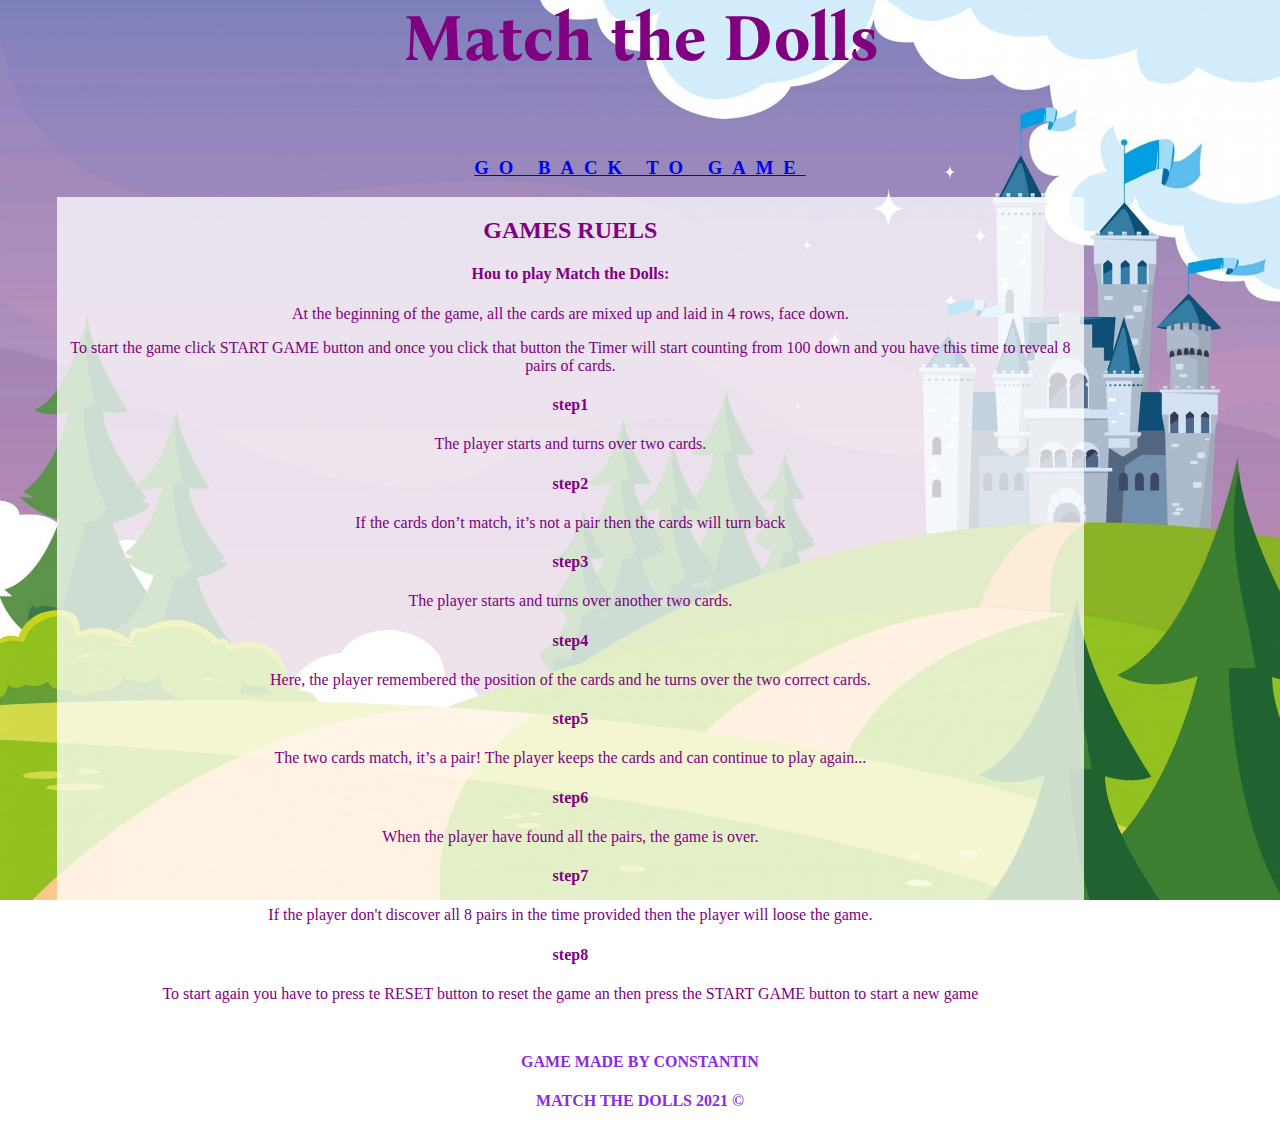
<file: grules.html>
<!DOCTYPE html>

<html lang="en-US">

<!-- Start coding the head -->

<head>
    <meta charset="UTF-8">
    <meta http-equiv="X-UA-Compatible" content="IE=edge">
    <meta name="viewport" content="width=device-width, initial-scale=1.0">

<!--favicon icon-->

    <link rel="shortcut icon" href="favicon/favicon.ico" />

<!-- in here I give the title of the game -->

    <title>Memory Games</title>
    <!--Link to the main page -->
    
    <link rel="stylesheet" href="assets/styles.css" />
    
    <link rel="preconnect" href="https://fonts.googleapis.com">
<link rel="preconnect" href="https://fonts.gstatic.com" crossorigin>
<link href="https://fonts.googleapis.com/css2?family=Bona+Nova:ital@1&display=swap" rel="stylesheet">
<link rel="stylesheet" href="https://pro.fontawesome.com/releases/v5.10.0/css/all.css" integrity="sha384-AYmEC3Yw5cVb3ZcuHtOA93w35dYTsvhLPVnYs9eStHfGJvOvKxVfELGroGkvsg+p" crossorigin="anonymous"/>

</head>

<!-- The folowing code will make the body -->

<body >

    <!-- page-title -->

    <h1 class="page-title">Match the Dolls</h1>

<!--Link to the main page -->

    <a href="index.html" class="btn-text-center" role="button">
        <h3>GO BACK TO GAME</h3></a>

<!-- Games rules for plaing the game -->

    <div class="container" >
        
        <div class="description">
            <h2>GAMES RUELS</h2>
            <h4>Hou to play Match the Dolls:</h4>
            <p>At the beginning of the game, all the cards are mixed up and laid in 4 rows, face down.</p>
            <p>To start the game click START GAME button and once you click that button the Timer will start counting from 100 down and you have this time to reveal 8 pairs of cards.  </p>
            <h4>step1</h4>
            <p>The player starts and turns over two cards.</p>
            <h4>step2</h4>
            <p>If the cards don’t match, it’s not a pair then the cards will turn back</p>
            <h4>step3</h4>
            <p>The player starts and turns over another two cards.</p>
            <h4>step4</h4>
            <p>Here, the player remembered the position of the cards and he turns over the two correct cards.</p>
            <h4>step5</h4>
            <p>The two cards match, it’s a pair! The player keeps the cards and can continue to play again...</p>
            <h4>step6</h4>
            <p>When the player have found all the pairs, the game is over. </p>
            <h4>step7</h4>
            <p>If the player don't discover all 8 pairs in the time provided then the player will loose the game.</p>
            <h4>step8</h4>
            <p>To start again you have to press te RESET button to reset the game an then press the START GAME button to start a new game</p>
        </div>
       

    </div>

    
    <!-- I create a footer -->
    <footer>
        
        <!--I add social media links-->

        <div class="text-center">
            <a href="https://www.instagram.com" target="_blank" rel="noopener"><i class="fab fa-instagram fa-lg" title="instagram"></i> </a>
        
        
            <a href="https://www.facebook.com" target="_blank" rel="noopener"><i class="fab fa-facebook fa-lg" title="facebook"></i> </a>
        
        
            <a href="https://twitter.com" target="_blank" rel="noopener"><i class="fab fa-twitter-square fa-lg" title="twitter"></i> </a>
        </div>    
            
        <section>
          <h4>GAME MADE BY CONSTANTIN</h4>
          <h4>MATCH THE DOLLS 2021 ©</h4>  
        </section>

    </footer>

    
</body>

</html>
</file>
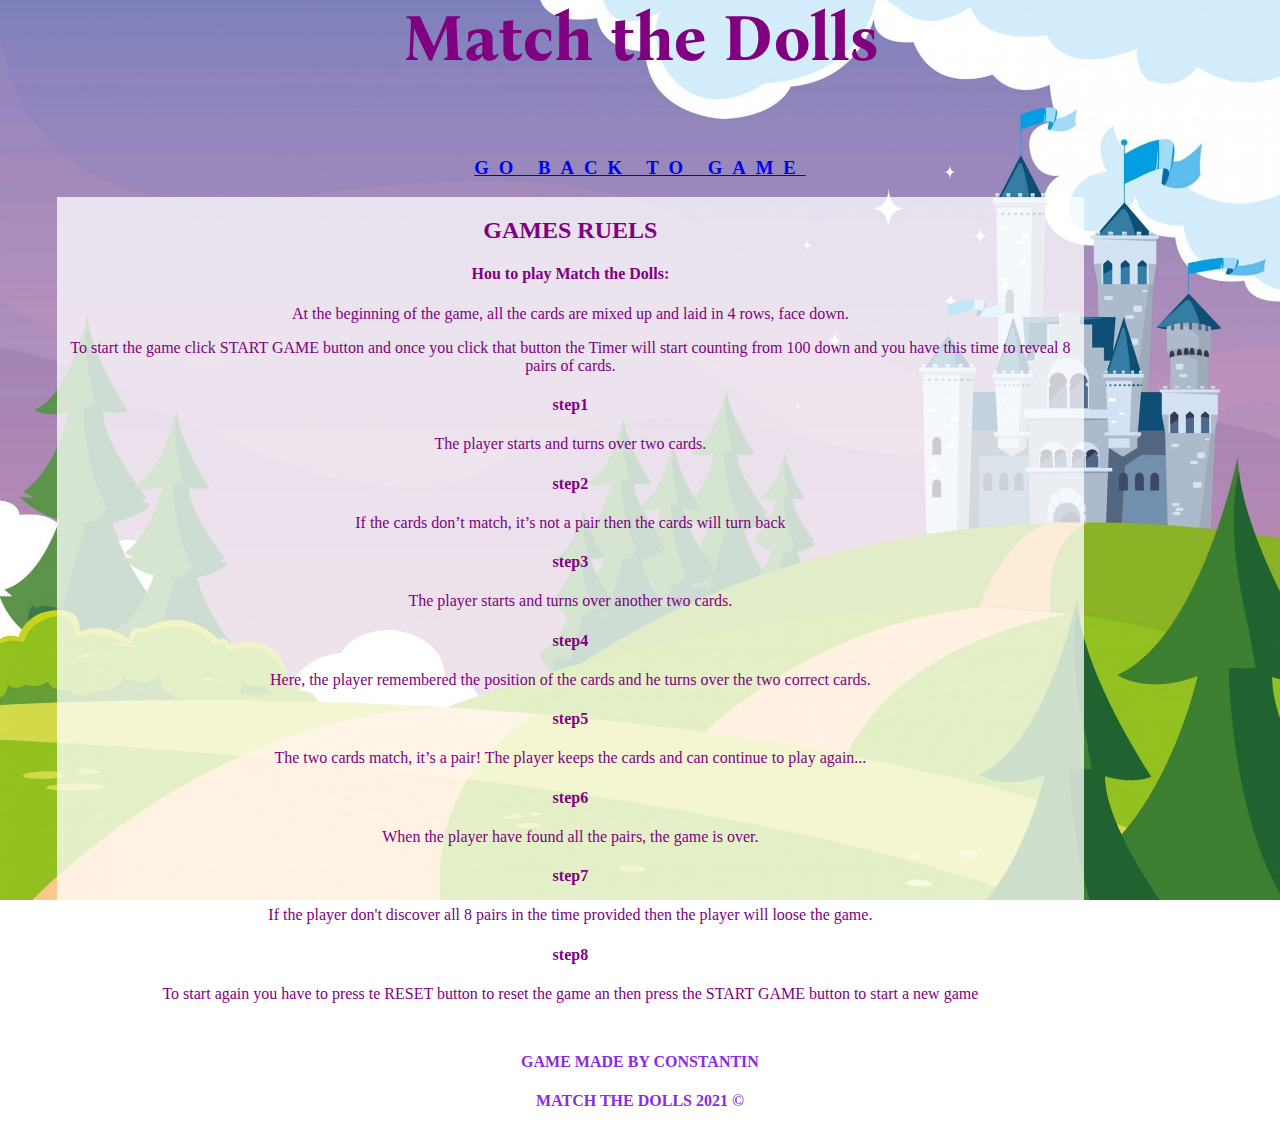
<file: rules.html>
<!DOCTYPE html>

<html lang="en-US">

<!-- Start coding the head -->

<head>
    <meta charset="UTF-8">
    <meta http-equiv="X-UA-Compatible" content="IE=edge">
    <meta name="viewport" content="width=device-width, initial-scale=1.0">

<!--favicon icon-->

    <link rel="shortcut icon" href="favicon/favicon.ico" />

<!-- in here I give the title of the game -->

    <title>Memory Games</title>
    
    <link rel="stylesheet" href="assets/styles.css" />
    
    <link rel="preconnect" href="https://fonts.googleapis.com">
<link rel="preconnect" href="https://fonts.gstatic.com" crossorigin>
<link href="https://fonts.googleapis.com/css2?family=Bona+Nova:ital@1&display=swap" rel="stylesheet">

</head>

<!-- The folowing code will make the body -->

<body>

    <!-- page-title -->

    <h1 class="page-title">Match the Dolls</h1>

    <a href="../index.html" class="btn-text-center" role="button">
        <h3>GO BACK TO GAME</h3></a>


    <div class="container" >
        
        <div class="description">
            <h2>GAMES RUELS</h2>
            <h4>Hou to play Match the Dolls:</h4>
            <p>At the beginning of the game, all the cards are mixed up and laid in 4 rows, face down.</p>
            <p>To start the game click START GAME button and once you click that button the Timer will start counting from 100 down and you have this time to reveal 8 pairs of cards.  </p>
            <h4>step1</h4>
            <p>The player starts and turns over two cards.</p>
            <h4>step2</h4>
            <p>If the cards don’t match, it’s not a pair then the cards will turn back</p>
            <h4>step3</h4>
            <p>The player starts and turns over another two cards.</p>
            <h4>step4</h4>
            <p>Here, the player remembered the position of the cards and he turns over the two correct cards.</p>
            <h4>step5</h4>
            <p>The two cards match, it’s a pair! The player keeps the cards and can continue to play again...</p>
            <h4>step6</h4>
            <p>When the player have found all the pairs, the game is over. </p>
            <h4>step7</h4>
            <p>If the player don't discover all 8 pairs in the time provided then the player will loose the game.</p>
            <h4>step8</h4>
            <p>To start again you have to press te RESET button to reset the game an then press the START GAME button to start a new game</p>
        </div>
       

    </div>

    
    <!-- I create a footer -->
    <footer>
        
        <!--I add social media links-->
        <div class="text-center">
            <a href="https://www.instagram.com" target="_blank" rel="noopener"><i class="fab fa-instagram fa-lg" title="instagram"></i> </a>
        
        
            <a href="https://www.facebook.com" target="_blank" rel="noopener"><i class="fab fa-facebook fa-lg" title="facebook"></i> </a>
        
        
            <a href="https://twitter.com" target="_blank" rel="noopener"><i class="fab fa-twitter-square fa-lg" title="twitter"></i> </a>
        </div>    
            
        <section>
          <h4>GAME MADE BY CONSTANTIN</h4>
          <h4>MATCH THE DOLLS 2021 ©</h4>  
        </section>

    </footer>

    
</body>

</html>
</file>
<file: assets/styles.css>
@import url('https://fonts.googleapis.com/css2?family=Bona+Nova:ital@1&display=swap');

h1 {
    font-family:'Bona Nova', serif;
}

/* style the overlay-text */

.overlay-text {
    position: unset;
    display: none;
    justify-content: center;
    color: blueviolet;
    top: 140px;
    left: 0;
    right: 0;
    bottom: 600px;
    z-index: 100;
}

.overlay-text.visible {
    display: flex;
}


  
/* this will style the card */

.card {
    display: inline-block;
    width: 120px;
    height: 120px;
    background-color: pink;
    transition: all 0.5s ease-in-out;
    transform-style: preserve-3d;
}

/* there I will style the front of the card */

 .front {
    position: absolute;
    display: flex;
    justify-content: center;
    align-items: center;
    overflow: hidden;
    border-radius: 100%;
    width: 120px;
    height: 120px;
    background: no-repeat center/cover;
    }

/* back of the card */

.back {
    background: no-repeat center/cover;
    /* transform: rotateY(-180deg); */
}


.card:hover {
    cursor: pointer;
}



.card .back {
    transform: rotateY(0);
}



.hidden {
    display: none;
}

/* style the container */

.container {
    display: grid;
    grid-template-columns: repeat(4,auto);
    
}

.game-container {
    display: grid;
    grid-template-columns: repeat(4,auto);
    grid-gap: 10px;
    justify-content: center;
    margin: 50px;
}

.game-info-container {
    grid-column: 1 / -1;
    display: flex;
    justify-content: space-between;
}

/* styls for game-info */

.game-info {
    font-family: inherit;
    color: purple;
    font-size: 2em;
    margin-top: auto;
}

/* there I will style the img to get the right dimension to fit inside the card */

.front > img ,.back > img{
    height:  120px;
    width: 120px;
}

.card.done{
    cursor: default;
}

.card.done:hover{
    cursor: default;
    box-shadow: none;
}

.card:hover {
    box-sizing: border-box;
    box-shadow:inset 0px 0px 0px 2px blueviolet;
}

html {
    min-height: 80vh;
    overflow-x: hidden;
}

body {
    box-sizing: border-box;
    margin: 0;
    background-image: url(../images/Disney3.jpg);
    background-repeat: no-repeat;
    background-size: cover;
    background-attachment: fixed;
    background-position: center center; 
    overflow-x: hidden;
}


/* style the button for a beter look */

.btn-text-center {
    text-align: center;
    position: relative;
    letter-spacing: 10px;
    margin-left: 650px;

}

.description {
    text-align: center;
    color:purple;
    width: 90%;
    margin-left: 5%;
    background-color: rgba(255, 255, 255, 0.75);
    position: relative;
}

/* style the page-title */

.page-title {
    text-align: center;
    color: purple;
    font-size: 4em;
    margin-top: auto;
}

.info {
    color: pink;
    font-size: 2em;
    float:initial;
}

@media (max-width: 600px) {
    .game-container {
        grid-template-columns: repeat(2,auto);
    }
    .game-info-container {
        flex-direction: column;
        align-items: center;
    }
}

/* styling the footer */

footer {
    text-align: center ;
    color: blueviolet;
    position: unset;
    padding: 1%;
    bottom: 0;
}

footer a {
    text-decoration: none;
}
</file>
